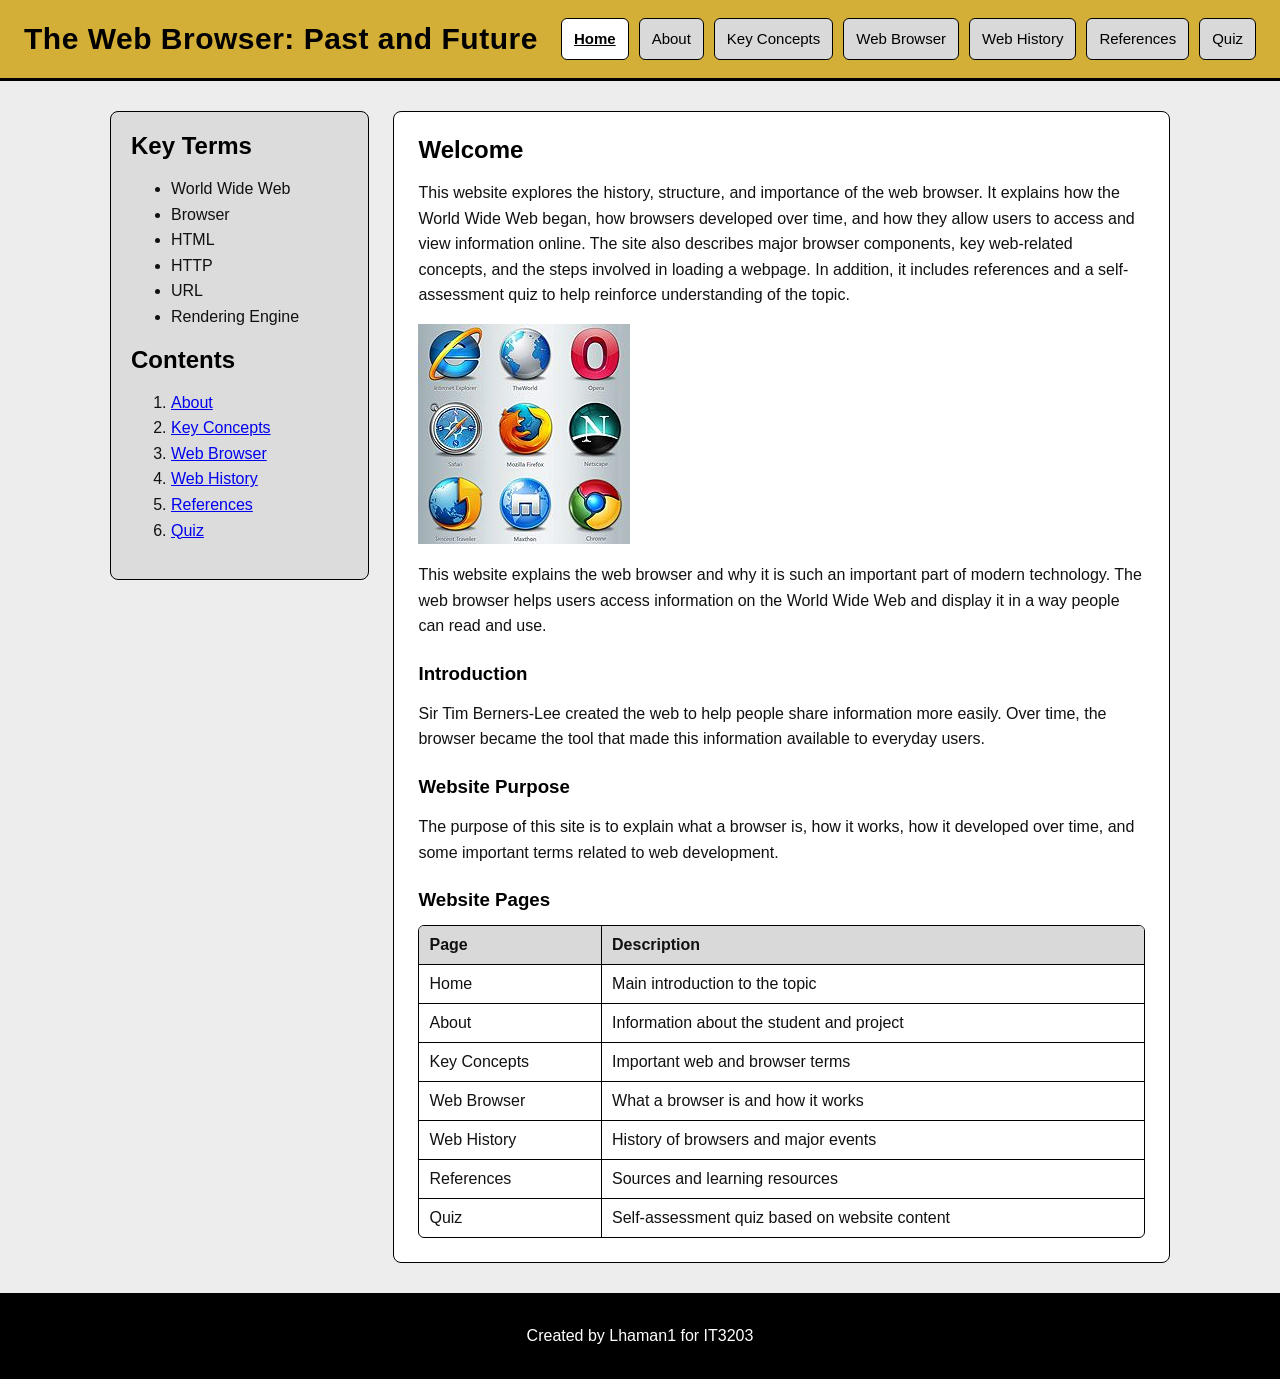
<file: index.html>
<!DOCTYPE html>
<html lang="en">
<head>
  <!-- Basic page information -->
  <meta charset="UTF-8">
  <meta name="viewport" content="width=device-width, initial-scale=1.0">
  <title>Home</title>

  <!-- Link to the external CSS file -->
  <link rel="stylesheet" href="style.css">
</head>
<body>

  <!-- Header with website title and navigation menu -->
  <header id="main-header">
    <div class="header-container">
      <h1 class="site-title">The Web Browser: Past and Future</h1>

      <!-- Main menu shown on every page -->
      <nav>
        <ul>
          <li><a href="index.html" class="active">Home</a></li>
          <li><a href="about.html">About</a></li>
          <li><a href="key_concepts.html">Key Concepts</a></li>
          <li><a href="web_browser.html">Web Browser</a></li>
          <li><a href="web_history.html">Web History</a></li>
          <li><a href="references.html">References</a></li>
          <li><a href="quiz.html">Quiz</a></li>
        </ul>
      </nav>
    </div>
  </header>

  <!-- Main page layout -->
  <div class="container">
    <!-- Sidebar section -->
    <div class="sidebar">
      <h2>Key Terms</h2>
      <ul>
        <li>World Wide Web</li>
        <li>Browser</li>
        <li>HTML</li>
        <li>HTTP</li>
        <li>URL</li>
        <li>Rendering Engine</li>
      </ul>

      <h2>Contents</h2>
      <ol>
        <li><a href="about.html">About</a></li>
        <li><a href="key_concepts.html">Key Concepts</a></li>
        <li><a href="web_browser.html">Web Browser</a></li>
        <li><a href="web_history.html">Web History</a></li>
        <li><a href="references.html">References</a></li>
        <li><a href="quiz.html">Quiz</a></li>
      </ol>
    </div>

    <!-- Main content section -->
    <div class="content">
      <h2>Welcome</h2>

      <p>
  This website explores the history, structure, and importance of the web browser. It explains how the World Wide Web began, how browsers developed over time, and how they allow users to access and view information online. The site also describes major browser components, key web-related concepts, and the steps involved in loading a webpage. In addition, it includes references and a self-assessment quiz to help reinforce understanding of the topic.
</p>

      <!-- Image moved near the top of the page -->
      <img src="images/browserlogos.png" alt="World Wide Web image">

      <p>
        This website explains the web browser and why it is such an important part of modern technology.
        The web browser helps users access information on the World Wide Web and display it in a way people can read and use.
      </p>

      <h3>Introduction</h3>
      <p>
        Sir Tim Berners-Lee created the web to help people share information more easily.
        Over time, the browser became the tool that made this information available to everyday users.
      </p>

      <h3>Website Purpose</h3>
      <p>
        The purpose of this site is to explain what a browser is, how it works, how it developed over time,
        and some important terms related to web development.
      </p>

      <!-- Table used to organize page information -->
      <h3>Website Pages</h3>

      <div class="table-wrapper">
      <table>
        <tr>
          <th>Page</th>
          <th>Description</th>
        </tr>
        <tr>
          <td>Home</td>
          <td>Main introduction to the topic</td>
        </tr>
        <tr>
          <td>About</td>
          <td>Information about the student and project</td>
        </tr>
        <tr>
          <td>Key Concepts</td>
          <td>Important web and browser terms</td>
        </tr>
        <tr>
          <td>Web Browser</td>
          <td>What a browser is and how it works</td>
        </tr>
        <tr>
          <td>Web History</td>
          <td>History of browsers and major events</td>
        </tr>
        <tr>
          <td>References</td>
          <td>Sources and learning resources</td>
        </tr>
        <tr>
          <td>Quiz</td>
          <td>Self-assessment quiz based on website content</td>
        </tr>
       </table>
      </div>
    </div>
  </div>
  
  <!-- Footer shown on every page -->
  <footer>
    <p>Created by Lhaman1 for IT3203</p>
  </footer>

</body>
</html>
</file>
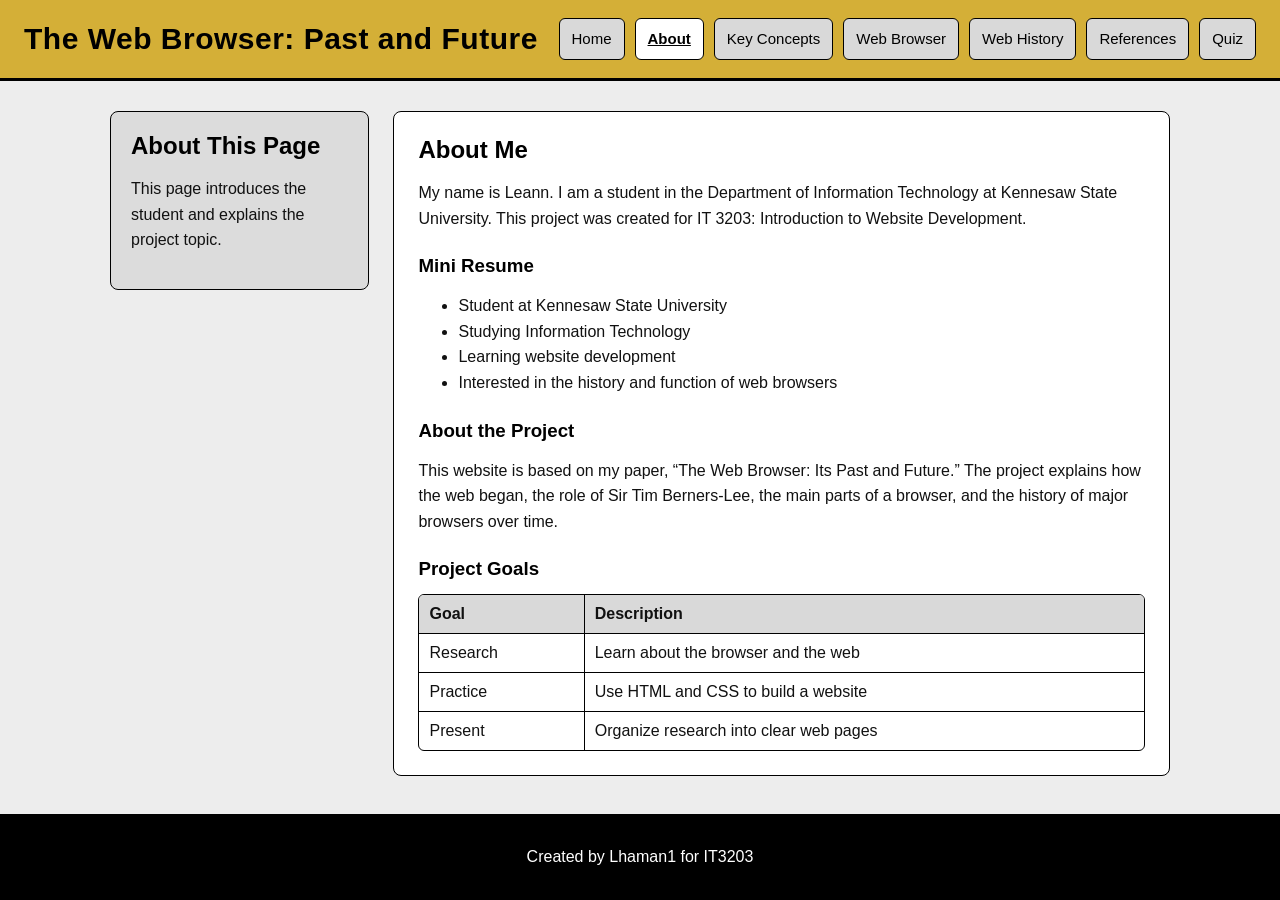
<file: about.html>
<!DOCTYPE html>
<html lang="en">
<head>
  <!-- Basic page setup -->
  <meta charset="UTF-8">
  <meta name="viewport" content="width=device-width, initial-scale=1.0">
  <title>About</title>
  <link rel="stylesheet" href="style.css">
</head>
<body>

  <!-- Top header and menu -->
  <header id="main-header">
    <div class="header-container">
      <h1 class="site-title">The Web Browser: Past and Future</h1>

      <nav>
        <ul>
          <li><a href="index.html">Home</a></li>
          <li><a href="about.html" class="active">About</a></li>
          <li><a href="key_concepts.html">Key Concepts</a></li>
          <li><a href="web_browser.html">Web Browser</a></li>
          <li><a href="web_history.html">Web History</a></li>
          <li><a href="references.html">References</a></li>
          <li><a href="quiz.html">Quiz</a></li>
        </ul>
      </nav>
    </div>
  </header>

  <!-- Page layout -->
  <div class="container">
    <div class="sidebar">
      <h2>About This Page</h2>
      <p>This page introduces the student and explains the project topic.</p>
    </div>

    <div class="content">
      <h2>About Me</h2>
      <p>
        My name is Leann. I am a student in the Department of Information Technology
        at Kennesaw State University. This project was created for IT 3203: Introduction to Website Development.
      </p>

      <!-- List used like mini resume -->
      <h3>Mini Resume</h3>
      <ul>
        <li>Student at Kennesaw State University</li>
        <li>Studying Information Technology</li>
        <li>Learning website development</li>
        <li>Interested in the history and function of web browsers</li>
      </ul>

      <h3>About the Project</h3>
      <p>
        This website is based on my paper, “The Web Browser: Its Past and Future.”
        The project explains how the web began, the role of Sir Tim Berners-Lee,
        the main parts of a browser, and the history of major browsers over time.
      </p>

      <!-- Table used to show project goals -->
      <h3>Project Goals</h3>

      <div class="table-wrapper">
        <table>
          <tr>
            <th>Goal</th>
            <th>Description</th>
          </tr>
          <tr>
            <td>Research</td>
            <td>Learn about the browser and the web</td>
          </tr>
          <tr>
            <td>Practice</td>
            <td>Use HTML and CSS to build a website</td>
          </tr>
          <tr>
            <td>Present</td>
            <td>Organize research into clear web pages</td>
          </tr>
        </table>
      </div>
    </div>
  </div>

  <!-- Footer -->
  <footer>
    <p>Created by Lhaman1 for IT3203</p>
  </footer>

</body>
</html>
</file>
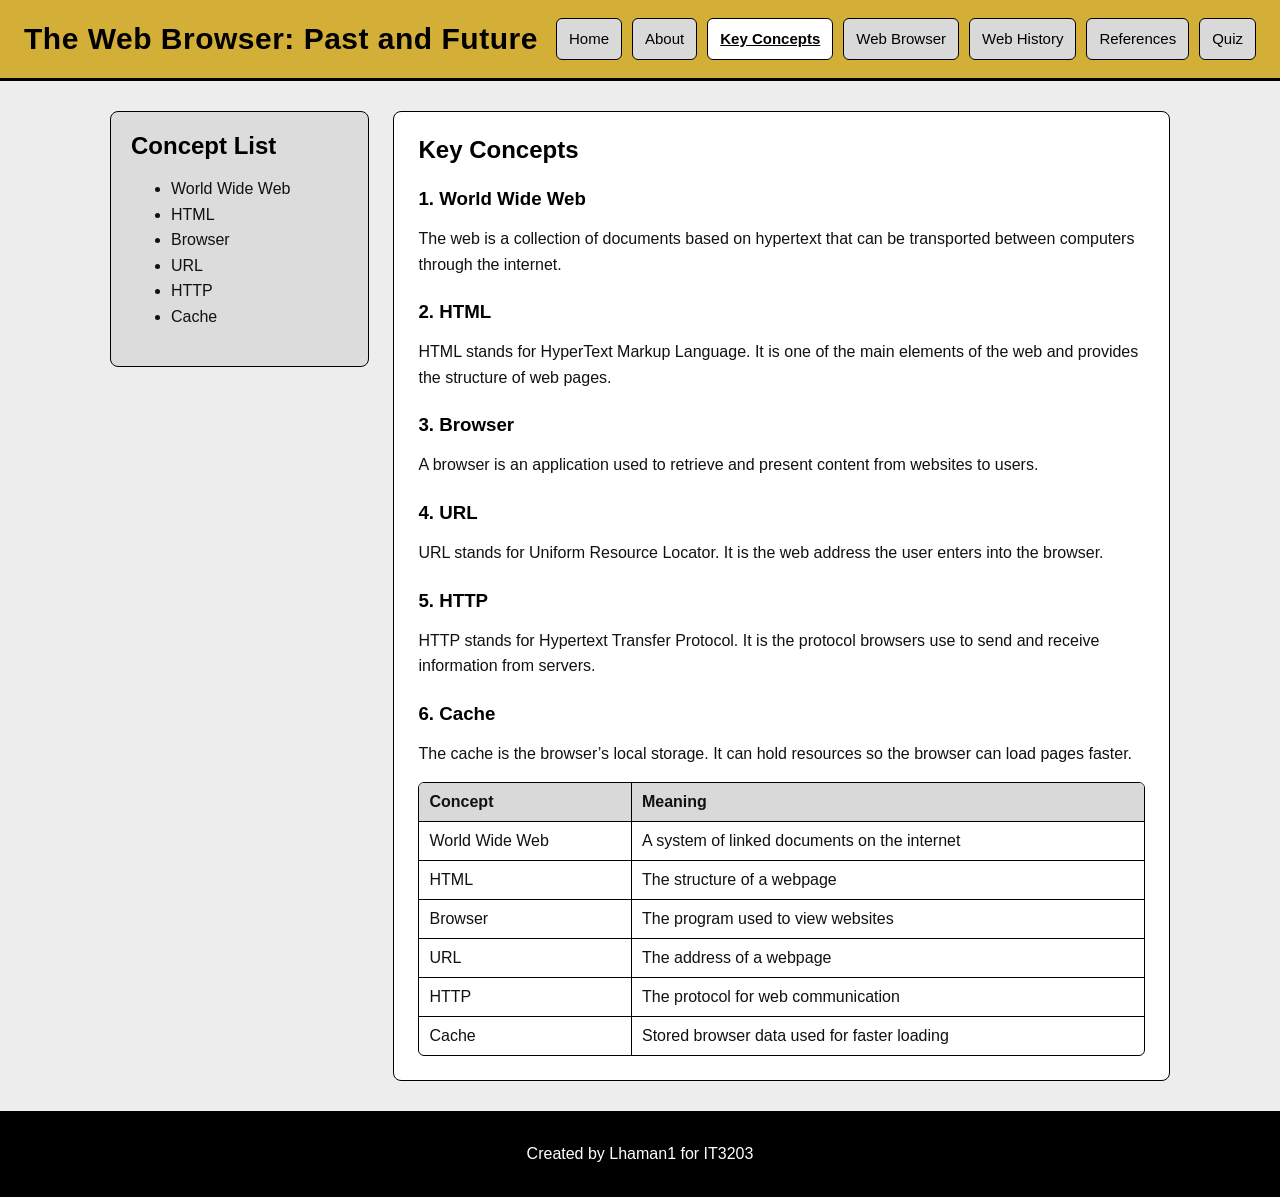
<file: key_concepts.html>
<!DOCTYPE html>
<html lang="en">
<head>
  <meta charset="UTF-8">
  <meta name="viewport" content="width=device-width, initial-scale=1.0">
  <title>Key Concepts</title>
  <link rel="stylesheet" href="style.css">
</head>
<body>

  <!-- Shared header and menu -->
  <header id="main-header">
    <div class="header-container">
      <h1 class="site-title">The Web Browser: Past and Future</h1>

      <nav>
        <ul>
          <li><a href="index.html">Home</a></li>
          <li><a href="about.html">About</a></li>
          <li><a href="key_concepts.html" class="active">Key Concepts</a></li>
          <li><a href="web_browser.html">Web Browser</a></li>
          <li><a href="web_history.html">Web History</a></li>
          <li><a href="references.html">References</a></li>
          <li><a href="quiz.html">Quiz</a></li>
        </ul>
      </nav>
    </div>
  </header>

  <div class="container">
    <div class="sidebar">
      <h2>Concept List</h2>
      <ul>
        <li>World Wide Web</li>
        <li>HTML</li>
        <li>Browser</li>
        <li>URL</li>
        <li>HTTP</li>
        <li>Cache</li>
      </ul>
    </div>

    <div class="content">
      <h2>Key Concepts</h2>

      <!-- Each heading explains important term -->
      <h3>1. World Wide Web</h3>
      <p>
        The web is a collection of documents based on hypertext that can be transported between computers through the internet.
      </p>

      <h3>2. HTML</h3>
      <p>
        HTML stands for HyperText Markup Language. It is one of the main elements of the web and provides the structure of web pages.
      </p>

      <h3>3. Browser</h3>
      <p>
        A browser is an application used to retrieve and present content from websites to users.
      </p>

      <h3>4. URL</h3>
      <p>
        URL stands for Uniform Resource Locator. It is the web address the user enters into the browser.
      </p>

      <h3>5. HTTP</h3>
      <p>
        HTTP stands for Hypertext Transfer Protocol. It is the protocol browsers use to send and receive information from servers.
      </p>

      <h3>6. Cache</h3>
      <p>
        The cache is the browser’s local storage. It can hold resources so the browser can load pages faster.
      </p>

      <div class="table-wrapper">
        <table>
          <tr>
            <th>Concept</th>
            <th>Meaning</th>
          </tr>
          <tr>
            <td>World Wide Web</td>
            <td>A system of linked documents on the internet</td>
          </tr>
          <tr>
            <td>HTML</td>
            <td>The structure of a webpage</td>
          </tr>
          <tr>
            <td>Browser</td>
            <td>The program used to view websites</td>
          </tr>
          <tr>
            <td>URL</td>
            <td>The address of a webpage</td>
          </tr>
          <tr>
            <td>HTTP</td>
            <td>The protocol for web communication</td>
          </tr>
          <tr>
            <td>Cache</td>
            <td>Stored browser data used for faster loading</td>
          </tr>
        </table>
      </div>
    </div>
  </div>

  <!-- Footer -->
  <footer>
    <p>Created by Lhaman1 for IT3203</p>
  </footer>

</body>
</html>
</file>
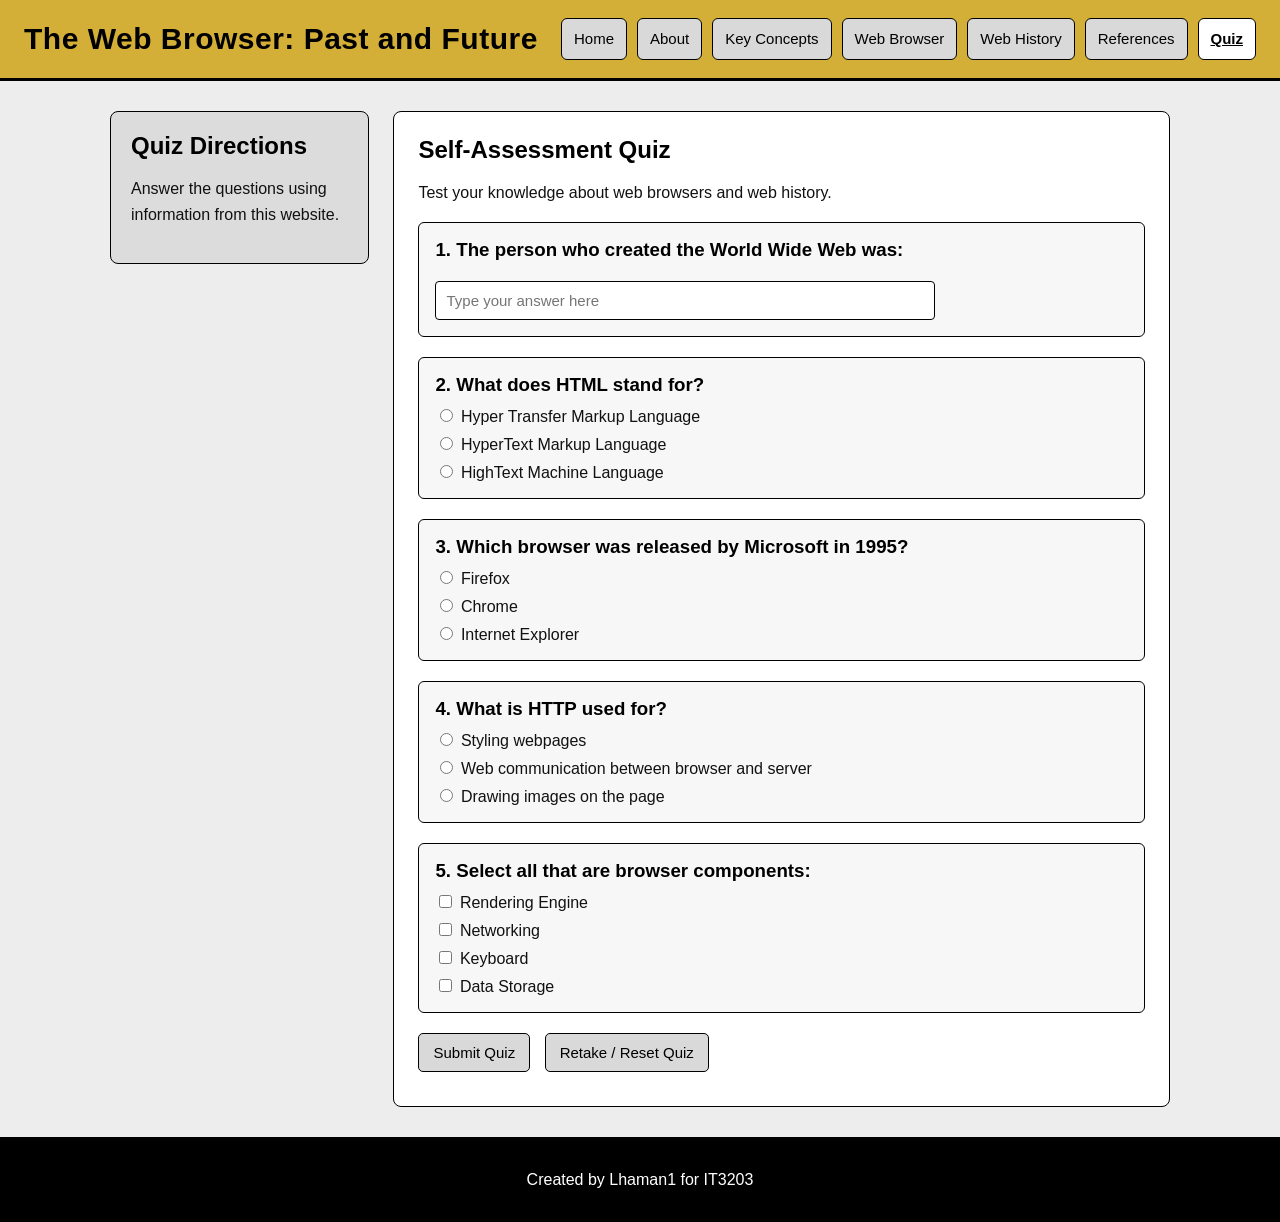
<file: quiz.html>
<!DOCTYPE html>
<html lang="en">
<head>
  <!-- Basic page setup -->
  <meta charset="UTF-8">
  <meta name="viewport" content="width=device-width, initial-scale=1.0">
  <title>Quiz</title>

  <!-- Connects this page to the shared CSS file -->
  <link rel="stylesheet" href="style.css">
</head>
<body>

  <!-- Header and navigation used on every page -->
  <header id="main-header">
    <div class="header-container">
      <h1 class="site-title">The Web Browser: Past and Future</h1>

      <!-- Main menu -->
      <nav>
        <ul>
          <li><a href="index.html">Home</a></li>
          <li><a href="about.html">About</a></li>
          <li><a href="key_concepts.html">Key Concepts</a></li>
          <li><a href="web_browser.html">Web Browser</a></li>
          <li><a href="web_history.html">Web History</a></li>
          <li><a href="references.html">References</a></li>
          <li><a href="quiz.html" class="active">Quiz</a></li>
        </ul>
      </nav>
    </div>
  </header>

  <!-- Main page layout -->
  <div class="container">
    <div class="sidebar">
      <h2>Quiz Directions</h2>
      <p>Answer the questions using information from this website.</p>
    </div>

    <div class="content">
      <h2>Self-Assessment Quiz</h2>
      <p>Test your knowledge about web browsers and web history.</p>

      <!-- Quiz form starts here -->
      <form id="quizForm">

        <!-- Question 1: fill in the blank -->
        <div class="quiz-box">
          <h3>1. The person who created the World Wide Web was:</h3>
          <input type="text" id="q1" name="q1" placeholder="Type your answer here">
        </div>

        <!-- Question 2: multiple choice -->
        <div class="quiz-box">
          <h3>2. What does HTML stand for?</h3>
          <label><input type="radio" name="q2" value="a"> Hyper Transfer Markup Language</label>
          <label><input type="radio" name="q2" value="b"> HyperText Markup Language</label>
          <label><input type="radio" name="q2" value="c"> HighText Machine Language</label>
        </div>

        <!-- Question 3: multiple choice -->
        <div class="quiz-box">
          <h3>3. Which browser was released by Microsoft in 1995?</h3>
          <label><input type="radio" name="q3" value="a"> Firefox</label>
          <label><input type="radio" name="q3" value="b"> Chrome</label>
          <label><input type="radio" name="q3" value="c"> Internet Explorer</label>
        </div>

        <!-- Question 4: multiple choice -->
        <div class="quiz-box">
          <h3>4. What is HTTP used for?</h3>
          <label><input type="radio" name="q4" value="a"> Styling webpages</label>
          <label><input type="radio" name="q4" value="b"> Web communication between browser and server</label>
          <label><input type="radio" name="q4" value="c"> Drawing images on the page</label>
        </div>

        <!-- Question 5: multi-selection -->
        <div class="quiz-box">
          <h3>5. Select all that are browser components:</h3>
          <label><input type="checkbox" name="q5" value="rendering"> Rendering Engine</label>
          <label><input type="checkbox" name="q5" value="networking"> Networking</label>
          <label><input type="checkbox" name="q5" value="keyboard"> Keyboard</label>
          <label><input type="checkbox" name="q5" value="storage"> Data Storage</label>
        </div>

        <!-- Buttons for submitting and resetting -->
        <div class="quiz-buttons">
          <button type="button" onclick="gradeQuiz()">Submit Quiz</button>
          <button type="button" onclick="resetQuiz()">Retake / Reset Quiz</button>
        </div>
      </form>

      <!-- Quiz results will appear here -->
      <div id="results"></div>
    </div>
  </div>

  <!-- Footer -->
  <footer>
    <p>Created by Lhaman1 for IT3203</p>
  </footer>

  <!-- Connects the JavaScript file -->
  <script src="quiz.js"></script>
</body>
</html>
</file>
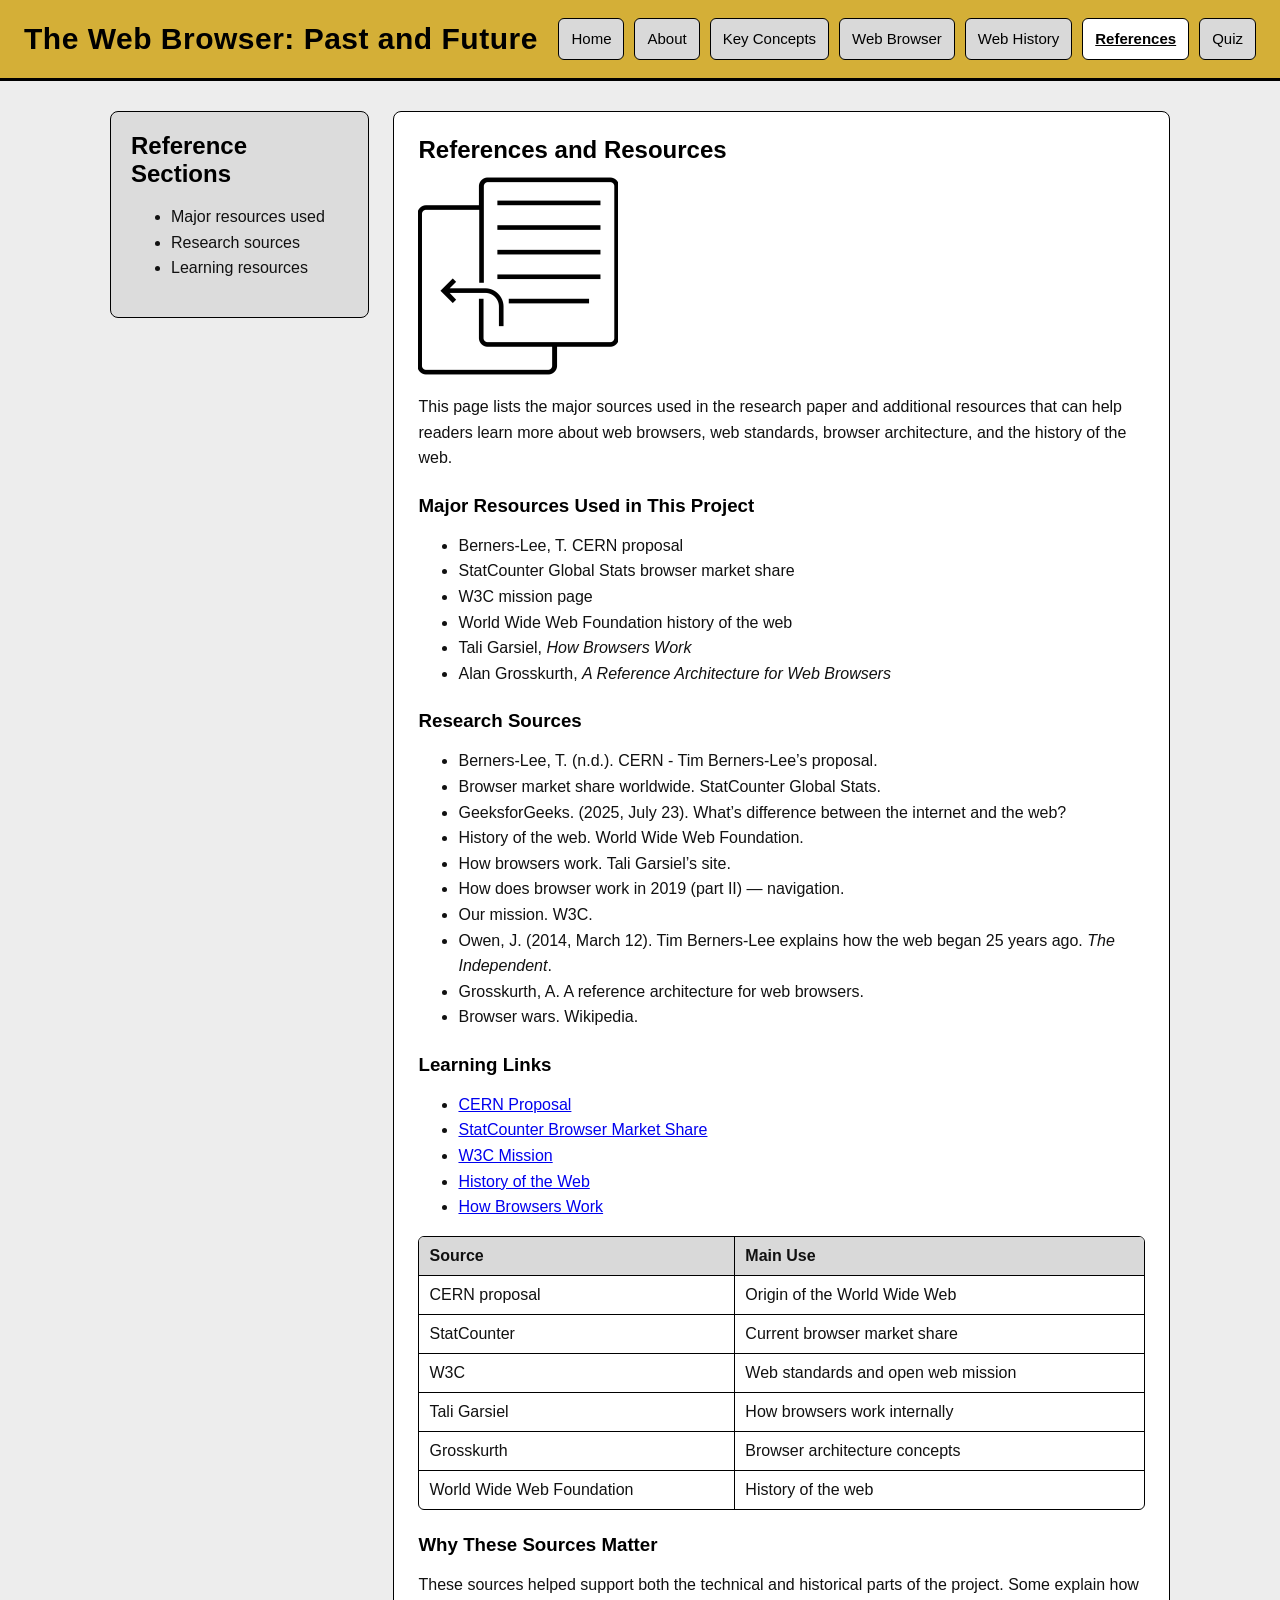
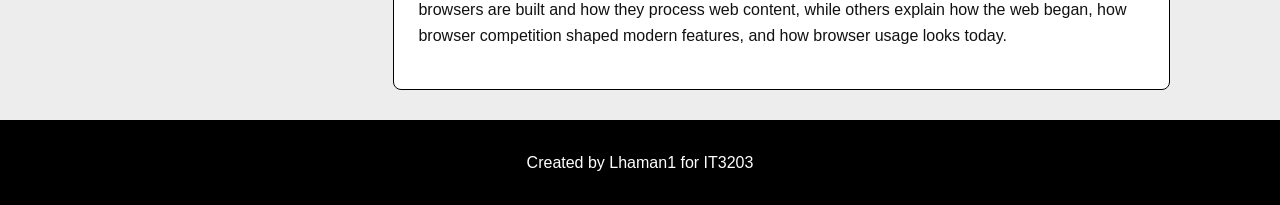
<file: references.html>
<!DOCTYPE html>
<html lang="en">
<head>
  <!-- Basic setup for the page -->
  <meta charset="UTF-8">
  <meta name="viewport" content="width=device-width, initial-scale=1.0">
  <title>References</title>
  <link rel="stylesheet" href="style.css">
</head>
<body>

  <!-- Header and navigation -->
  <header id="main-header">
    <div class="header-container">
      <h1 class="site-title">The Web Browser: Past and Future</h1>

      <nav>
        <ul>
          <li><a href="index.html">Home</a></li>
          <li><a href="about.html">About</a></li>
          <li><a href="key_concepts.html">Key Concepts</a></li>
          <li><a href="web_browser.html">Web Browser</a></li>
          <li><a href="web_history.html">Web History</a></li>
          <li><a href="references.html" class="active">References</a></li>
          <li><a href="quiz.html">Quiz</a></li>
        </ul>
      </nav>
    </div>
  </header>

  <!-- Main content layout -->
  <div class="container">
    <div class="sidebar">
      <h2>Reference Sections</h2>
      <ul>
        <li>Major resources used</li>
        <li>Research sources</li>
        <li>Learning resources</li>
      </ul>
    </div>

    <div class="content">
      <h2>References and Resources</h2>

      <img src="images/references.png" alt="Research and reference materials">

      <p>
        This page lists the major sources used in the research paper and additional resources that can help readers learn more about web browsers, web standards, browser architecture, and the history of the web.
      </p>

      <h3>Major Resources Used in This Project</h3>
      <ul>
        <li>Berners-Lee, T. CERN proposal</li>
        <li>StatCounter Global Stats browser market share</li>
        <li>W3C mission page</li>
        <li>World Wide Web Foundation history of the web</li>
        <li>Tali Garsiel, <em>How Browsers Work</em></li>
        <li>Alan Grosskurth, <em>A Reference Architecture for Web Browsers</em></li>
      </ul>

      <h3>Research Sources</h3>
      <ul>
        <li>Berners-Lee, T. (n.d.). CERN - Tim Berners-Lee’s proposal.</li>
        <li>Browser market share worldwide. StatCounter Global Stats.</li>
        <li>GeeksforGeeks. (2025, July 23). What’s difference between the internet and the web?</li>
        <li>History of the web. World Wide Web Foundation.</li>
        <li>How browsers work. Tali Garsiel’s site.</li>
        <li>How does browser work in 2019 (part II) — navigation.</li>
        <li>Our mission. W3C.</li>
        <li>Owen, J. (2014, March 12). Tim Berners-Lee explains how the web began 25 years ago. <em>The Independent</em>.</li>
        <li>Grosskurth, A. A reference architecture for web browsers.</li>
        <li>Browser wars. Wikipedia.</li>
      </ul>

      <h3>Learning Links</h3>
      <ul>
        <li><a href="https://info.cern.ch/Proposal.html" target="_blank">CERN Proposal</a></li>
        <li><a href="https://gs.statcounter.com/browser-market-share" target="_blank">StatCounter Browser Market Share</a></li>
        <li><a href="https://www.w3.org/mission/" target="_blank">W3C Mission</a></li>
        <li><a href="https://webfoundation.org/about/vision/history-of-the-web/" target="_blank">History of the Web</a></li>
        <li><a href="https://taligarsiel.com/projects/howbrowserswork1.html" target="_blank">How Browsers Work</a></li>
      </ul>

      <div class="table-wrapper">
        <table>
          <tr>
            <th>Source</th>
            <th>Main Use</th>
          </tr>
          <tr>
            <td>CERN proposal</td>
            <td>Origin of the World Wide Web</td>
          </tr>
          <tr>
            <td>StatCounter</td>
            <td>Current browser market share</td>
          </tr>
          <tr>
            <td>W3C</td>
            <td>Web standards and open web mission</td>
          </tr>
          <tr>
            <td>Tali Garsiel</td>
            <td>How browsers work internally</td>
          </tr>
          <tr>
            <td>Grosskurth</td>
            <td>Browser architecture concepts</td>
          </tr>
          <tr>
            <td>World Wide Web Foundation</td>
            <td>History of the web</td>
          </tr>
        </table>
      </div>

      <h3>Why These Sources Matter</h3>
      <p>
        These sources helped support both the technical and historical parts of the project.
        Some explain how browsers are built and how they process web content, while others explain how the web began, how browser competition shaped modern features, and how browser usage looks today.
      </p>
    </div>
  </div>

  <footer>
    <p>Created by Lhaman1 for IT3203</p>
  </footer>

</body>
</html>
</file>
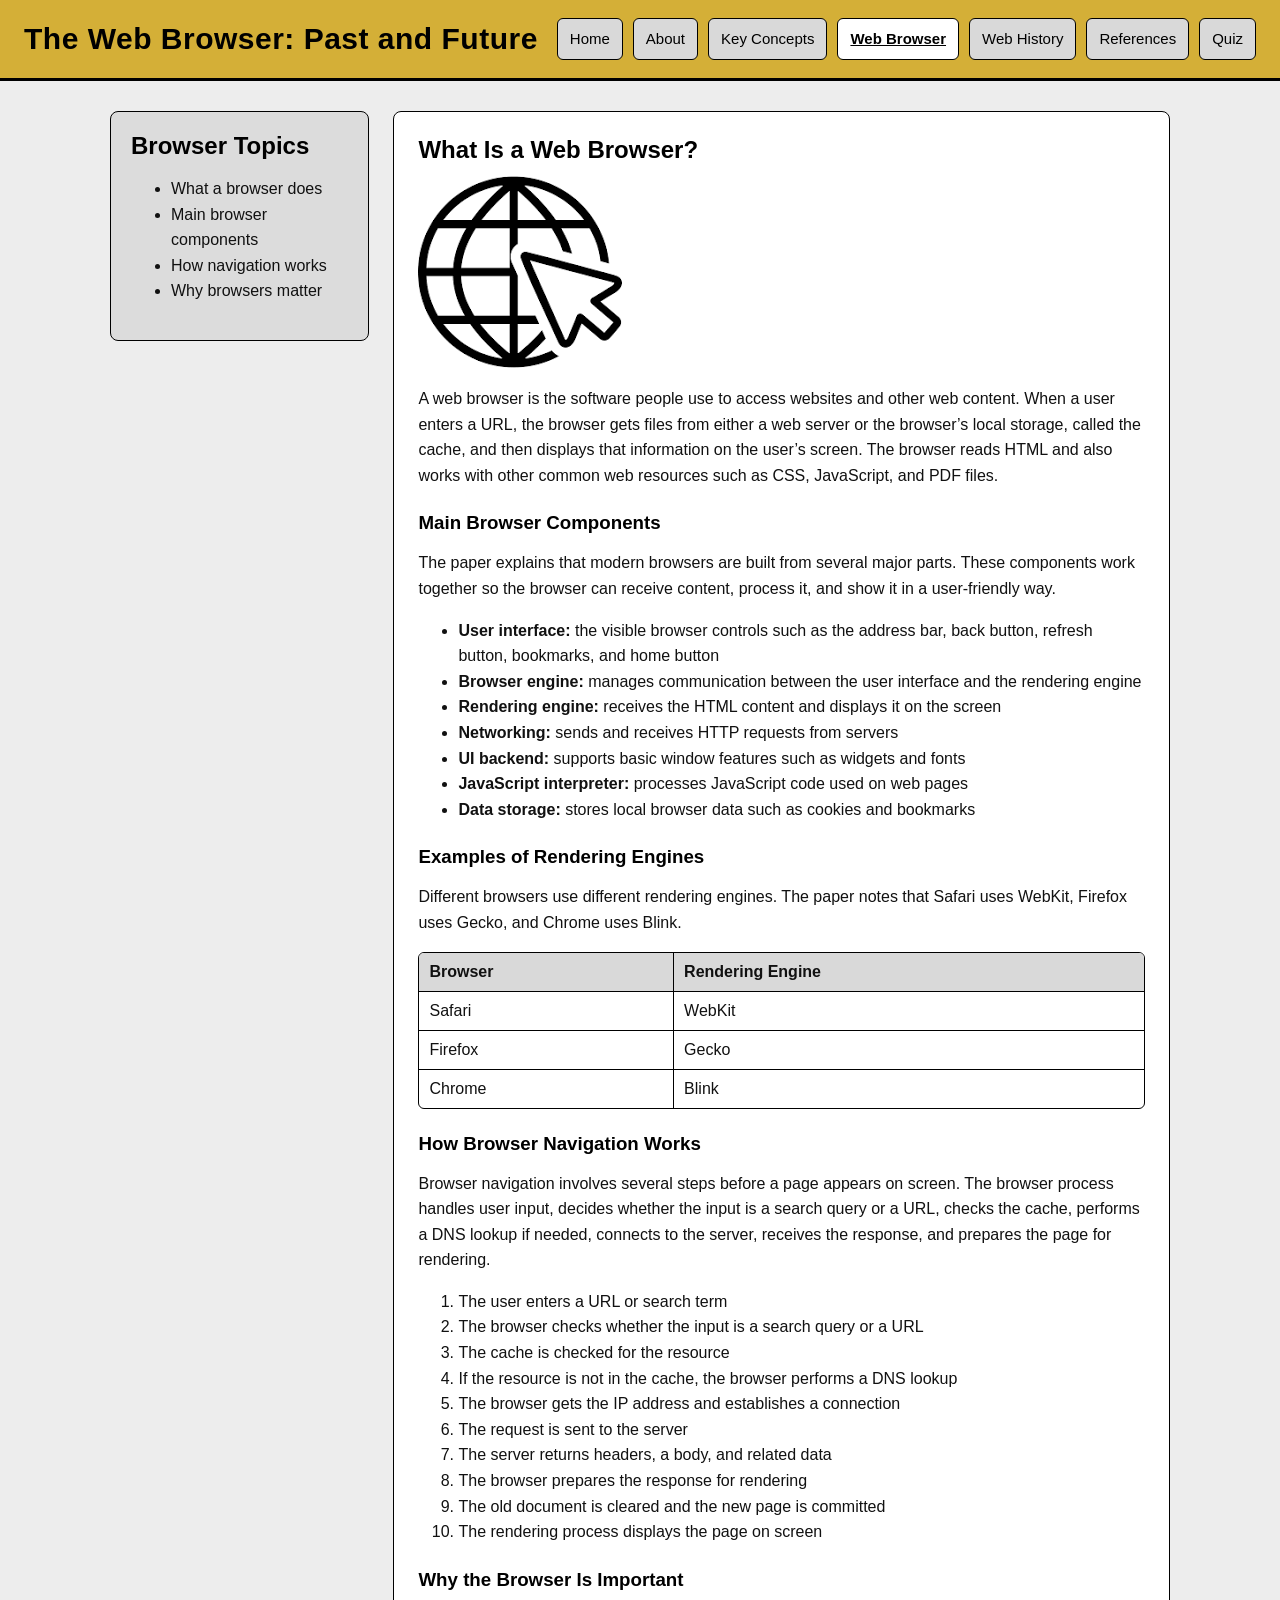
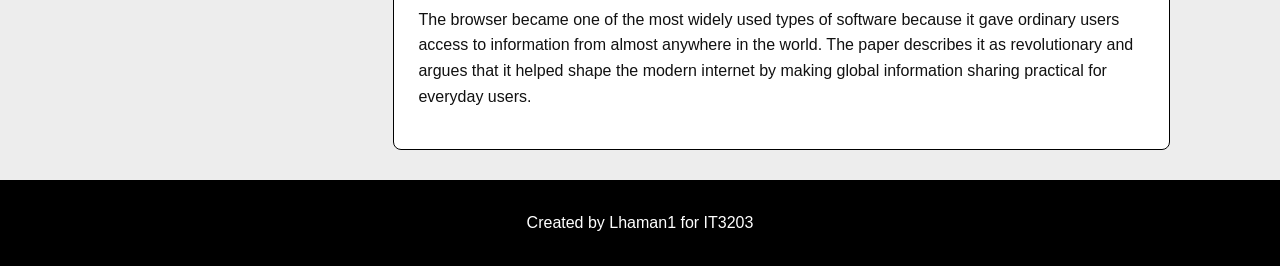
<file: web_browser.html>
<!DOCTYPE html>
<html lang="en">
<head>
  <!-- Basic setup for the page -->
  <meta charset="UTF-8">
  <meta name="viewport" content="width=device-width, initial-scale=1.0">
  <title>Web Browser</title>
  <link rel="stylesheet" href="style.css">
</head>
<body>

  <!-- Header and navigation -->
  <header id="main-header">
    <div class="header-container">
      <h1 class="site-title">The Web Browser: Past and Future</h1>

      <nav>
        <ul>
          <li><a href="index.html">Home</a></li>
          <li><a href="about.html">About</a></li>
          <li><a href="key_concepts.html">Key Concepts</a></li>
          <li><a href="web_browser.html" class="active">Web Browser</a></li>
          <li><a href="web_history.html">Web History</a></li>
          <li><a href="references.html">References</a></li>
          <li><a href="quiz.html">Quiz</a></li>
        </ul>
      </nav>
    </div>
  </header>

  <!-- Main content layout -->
  <div class="container">
    <div class="sidebar">
      <h2>Browser Topics</h2>
      <ul>
        <li>What a browser does</li>
        <li>Main browser components</li>
        <li>How navigation works</li>
        <li>Why browsers matter</li>
      </ul>
    </div>

    <div class="content">
      <h2>What Is a Web Browser?</h2>

      <img src="images/browser-icon.png" alt="Web browser icon">

      <p>
        A web browser is the software people use to access websites and other web content.
        When a user enters a URL, the browser gets files from either a web server or the browser’s local storage, called the cache, and then displays that information on the user’s screen.
        The browser reads HTML and also works with other common web resources such as CSS, JavaScript, and PDF files.
      </p>

      <h3>Main Browser Components</h3>
      <p>
        The paper explains that modern browsers are built from several major parts.
        These components work together so the browser can receive content, process it, and show it in a user-friendly way.
      </p>

      <ul>
        <li><strong>User interface:</strong> the visible browser controls such as the address bar, back button, refresh button, bookmarks, and home button</li>
        <li><strong>Browser engine:</strong> manages communication between the user interface and the rendering engine</li>
        <li><strong>Rendering engine:</strong> receives the HTML content and displays it on the screen</li>
        <li><strong>Networking:</strong> sends and receives HTTP requests from servers</li>
        <li><strong>UI backend:</strong> supports basic window features such as widgets and fonts</li>
        <li><strong>JavaScript interpreter:</strong> processes JavaScript code used on web pages</li>
        <li><strong>Data storage:</strong> stores local browser data such as cookies and bookmarks</li>
      </ul>

      <h3>Examples of Rendering Engines</h3>
      <p>
        Different browsers use different rendering engines.
        The paper notes that Safari uses WebKit, Firefox uses Gecko, and Chrome uses Blink.
      </p>

      <div class="table-wrapper">
        <table>
          <tr>
            <th>Browser</th>
            <th>Rendering Engine</th>
          </tr>
          <tr>
            <td>Safari</td>
            <td>WebKit</td>
          </tr>
          <tr>
            <td>Firefox</td>
            <td>Gecko</td>
          </tr>
          <tr>
            <td>Chrome</td>
            <td>Blink</td>
          </tr>
        </table>
      </div>

      <h3>How Browser Navigation Works</h3>
      <p>
        Browser navigation involves several steps before a page appears on screen.
        The browser process handles user input, decides whether the input is a search query or a URL, checks the cache, performs a DNS lookup if needed, connects to the server, receives the response, and prepares the page for rendering.
      </p>

      <ol>
        <li>The user enters a URL or search term</li>
        <li>The browser checks whether the input is a search query or a URL</li>
        <li>The cache is checked for the resource</li>
        <li>If the resource is not in the cache, the browser performs a DNS lookup</li>
        <li>The browser gets the IP address and establishes a connection</li>
        <li>The request is sent to the server</li>
        <li>The server returns headers, a body, and related data</li>
        <li>The browser prepares the response for rendering</li>
        <li>The old document is cleared and the new page is committed</li>
        <li>The rendering process displays the page on screen</li>
      </ol>

      <h3>Why the Browser Is Important</h3>
      <p>
        The browser became one of the most widely used types of software because it gave ordinary users access to information from almost anywhere in the world.
        The paper describes it as revolutionary and argues that it helped shape the modern internet by making global information sharing practical for everyday users.
      </p>
    </div>
  </div>

  <footer>
    <p>Created by Lhaman1 for IT3203</p>
  </footer>

</body>
</html>
</file>
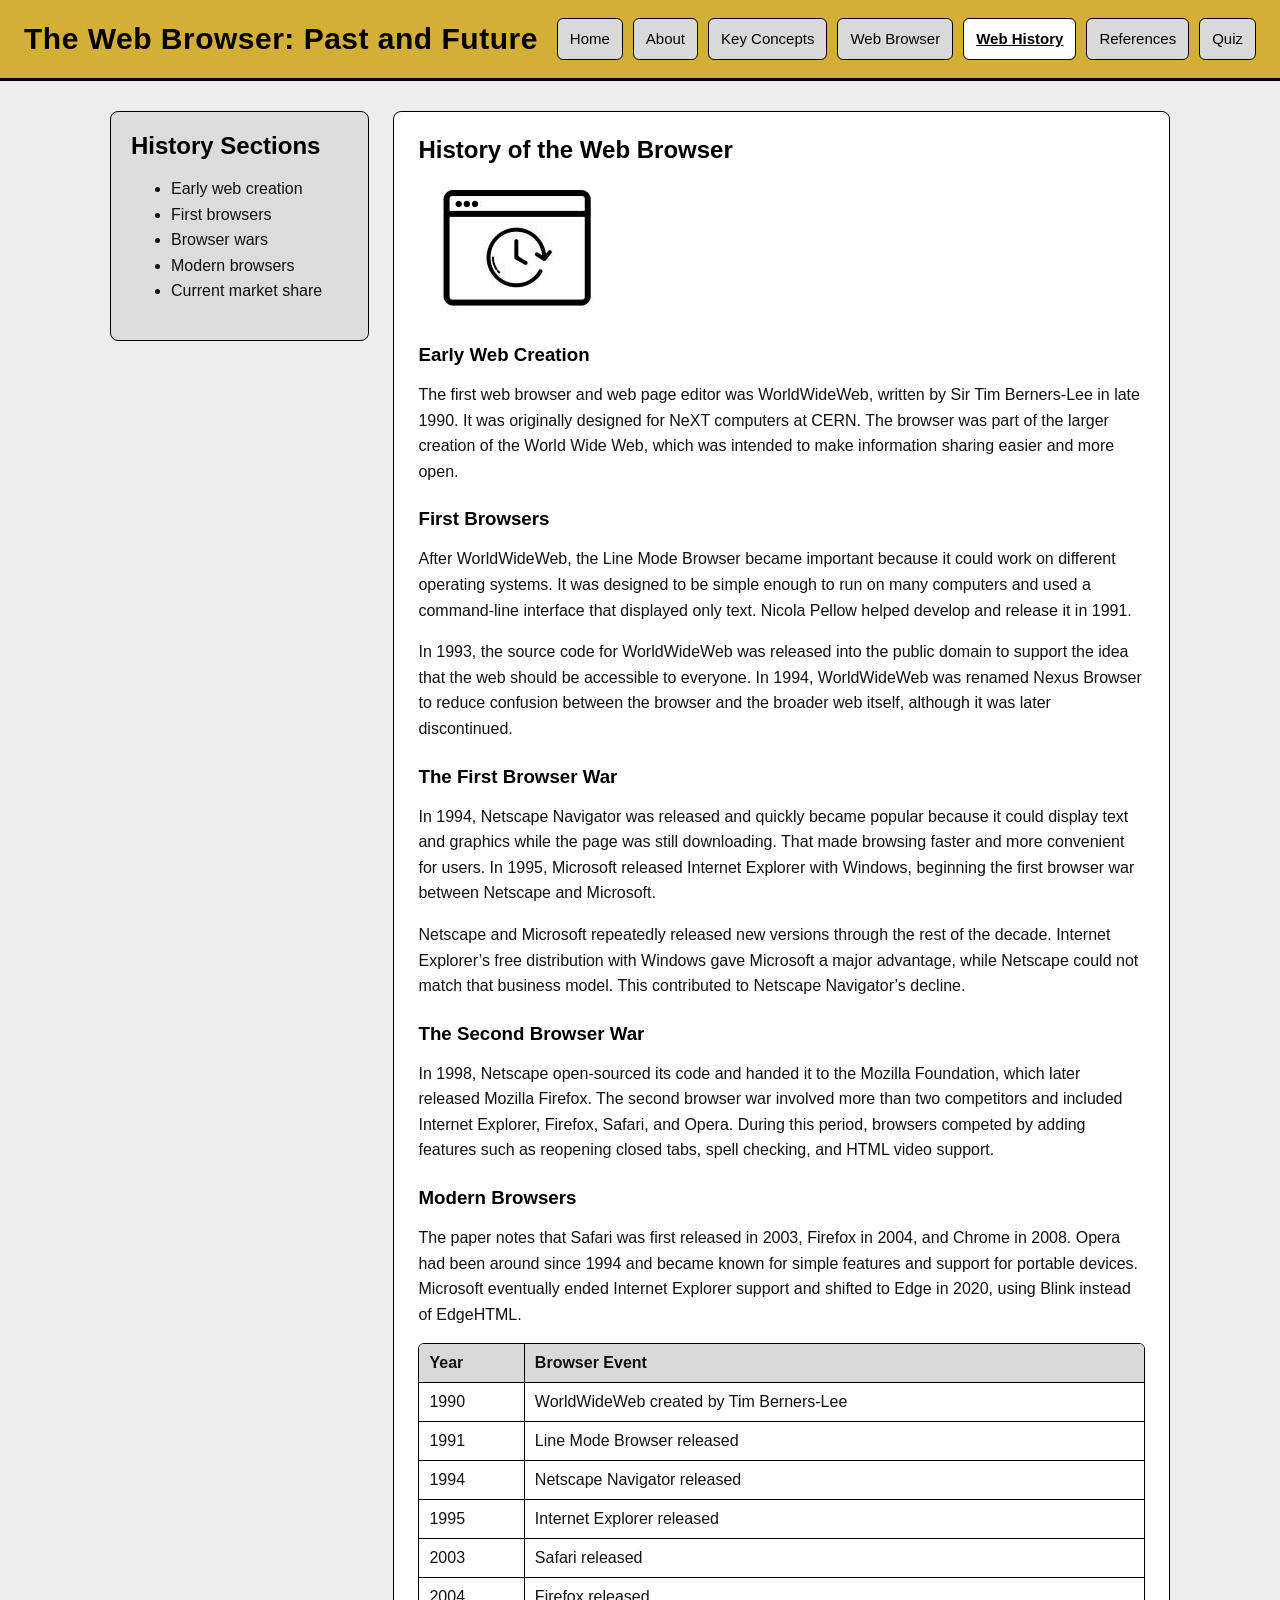
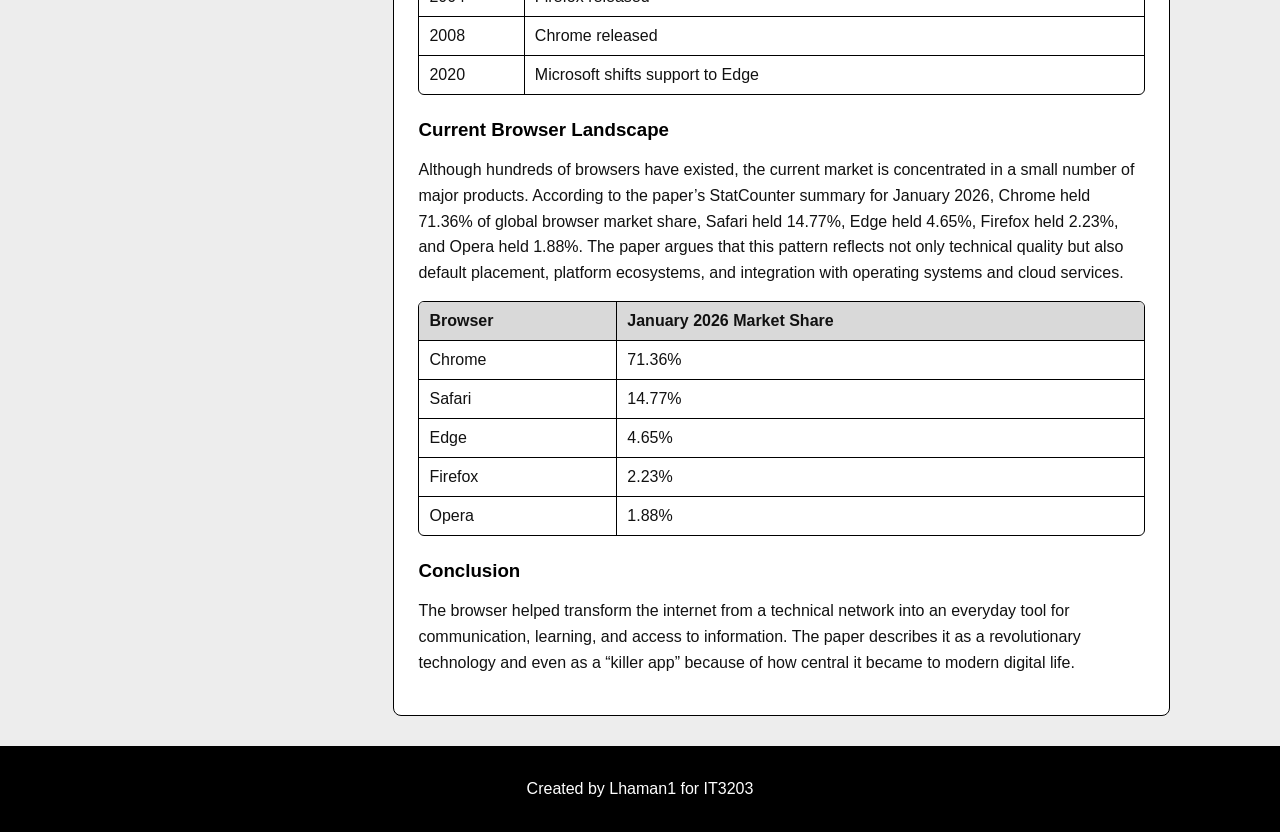
<file: web_history.html>
<!DOCTYPE html>
<html lang="en">
<head>
  <!-- Basic setup for the page -->
  <meta charset="UTF-8">
  <meta name="viewport" content="width=device-width, initial-scale=1.0">
  <title>Web History</title>
  <link rel="stylesheet" href="style.css">
</head>
<body>

  <!-- Header and navigation -->
  <header id="main-header">
    <div class="header-container">
      <h1 class="site-title">The Web Browser: Past and Future</h1>

      <nav>
        <ul>
          <li><a href="index.html">Home</a></li>
          <li><a href="about.html">About</a></li>
          <li><a href="key_concepts.html">Key Concepts</a></li>
          <li><a href="web_browser.html">Web Browser</a></li>
          <li><a href="web_history.html" class="active">Web History</a></li>
          <li><a href="references.html">References</a></li>
          <li><a href="quiz.html">Quiz</a></li>
        </ul>
      </nav>
    </div>
  </header>

  <!-- Main content layout -->
  <div class="container">
    <div class="sidebar">
      <h2>History Sections</h2>
      <ul>
        <li>Early web creation</li>
        <li>First browsers</li>
        <li>Browser wars</li>
        <li>Modern browsers</li>
        <li>Current market share</li>
      </ul>
    </div>

    <div class="content">
      <h2>History of the Web Browser</h2>

      <img src="images/web-history.png" alt="History of the web illustration">

      <h3>Early Web Creation</h3>
      <p>
        The first web browser and web page editor was WorldWideWeb, written by Sir Tim Berners-Lee in late 1990.
        It was originally designed for NeXT computers at CERN.
        The browser was part of the larger creation of the World Wide Web, which was intended to make information sharing easier and more open.
      </p>

      <h3>First Browsers</h3>
      <p>
        After WorldWideWeb, the Line Mode Browser became important because it could work on different operating systems.
        It was designed to be simple enough to run on many computers and used a command-line interface that displayed only text.
        Nicola Pellow helped develop and release it in 1991.
      </p>

      <p>
        In 1993, the source code for WorldWideWeb was released into the public domain to support the idea that the web should be accessible to everyone.
        In 1994, WorldWideWeb was renamed Nexus Browser to reduce confusion between the browser and the broader web itself, although it was later discontinued.
      </p>

      <h3>The First Browser War</h3>
      <p>
        In 1994, Netscape Navigator was released and quickly became popular because it could display text and graphics while the page was still downloading.
        That made browsing faster and more convenient for users.
        In 1995, Microsoft released Internet Explorer with Windows, beginning the first browser war between Netscape and Microsoft.
      </p>

      <p>
        Netscape and Microsoft repeatedly released new versions through the rest of the decade.
        Internet Explorer’s free distribution with Windows gave Microsoft a major advantage, while Netscape could not match that business model.
        This contributed to Netscape Navigator’s decline.
      </p>

      <h3>The Second Browser War</h3>
      <p>
        In 1998, Netscape open-sourced its code and handed it to the Mozilla Foundation, which later released Mozilla Firefox.
        The second browser war involved more than two competitors and included Internet Explorer, Firefox, Safari, and Opera.
        During this period, browsers competed by adding features such as reopening closed tabs, spell checking, and HTML video support.
      </p>

      <h3>Modern Browsers</h3>
      <p>
        The paper notes that Safari was first released in 2003, Firefox in 2004, and Chrome in 2008.
        Opera had been around since 1994 and became known for simple features and support for portable devices.
        Microsoft eventually ended Internet Explorer support and shifted to Edge in 2020, using Blink instead of EdgeHTML.
      </p>

      <div class="table-wrapper">
        <table>
          <tr>
            <th>Year</th>
            <th>Browser Event</th>
          </tr>
          <tr>
            <td>1990</td>
            <td>WorldWideWeb created by Tim Berners-Lee</td>
          </tr>
          <tr>
            <td>1991</td>
            <td>Line Mode Browser released</td>
          </tr>
          <tr>
            <td>1994</td>
            <td>Netscape Navigator released</td>
          </tr>
          <tr>
            <td>1995</td>
            <td>Internet Explorer released</td>
          </tr>
          <tr>
            <td>2003</td>
            <td>Safari released</td>
          </tr>
          <tr>
            <td>2004</td>
            <td>Firefox released</td>
          </tr>
          <tr>
            <td>2008</td>
            <td>Chrome released</td>
          </tr>
          <tr>
            <td>2020</td>
            <td>Microsoft shifts support to Edge</td>
          </tr>
        </table>
      </div>

      <h3>Current Browser Landscape</h3>
      <p>
        Although hundreds of browsers have existed, the current market is concentrated in a small number of major products.
        According to the paper’s StatCounter summary for January 2026, Chrome held 71.36% of global browser market share, Safari held 14.77%, Edge held 4.65%, Firefox held 2.23%, and Opera held 1.88%.
        The paper argues that this pattern reflects not only technical quality but also default placement, platform ecosystems, and integration with operating systems and cloud services.
      </p>

      <div class="table-wrapper">
        <table>
          <tr>
            <th>Browser</th>
            <th>January 2026 Market Share</th>
          </tr>
          <tr>
            <td>Chrome</td>
            <td>71.36%</td>
          </tr>
          <tr>
            <td>Safari</td>
            <td>14.77%</td>
          </tr>
          <tr>
            <td>Edge</td>
            <td>4.65%</td>
          </tr>
          <tr>
            <td>Firefox</td>
            <td>2.23%</td>
          </tr>
          <tr>
            <td>Opera</td>
            <td>1.88%</td>
          </tr>
        </table>
      </div>

      <h3>Conclusion</h3>
      <p>
        The browser helped transform the internet from a technical network into an everyday tool for communication, learning, and access to information.
        The paper describes it as a revolutionary technology and even as a “killer app” because of how central it became to modern digital life.
      </p>
    </div>
  </div>

  <footer>
    <p>Created by Lhaman1 for IT3203</p>
  </footer>

</body>
</html>
</file>
<file: style.css>
html, body {
  height: 100%;
}

/* General page styling */
body {
  margin: 0;
  font-family: Arial, sans-serif;
  background-color: #ededed;
  color: #111;
  min-height: 100vh;
  display: flex;
  flex-direction: column;
}

* {
  box-sizing: border-box;
}

/* Header styling */
#main-header {
  background-color: #d4af37;
  padding: 18px 24px;
  border-bottom: 3px solid black;
}

/* Title and navigation layout */
.header-container {
  display: flex;
  align-items: center;
  justify-content: space-between;
  gap: 12px;
  flex-wrap: wrap;
}

/* Website title */
.site-title {
  margin: 0;
  font-size: 30px;
  font-weight: bold;
  letter-spacing: 0.5px;
}

/* Navigation */
nav {
  margin-left: auto;
}

nav ul {
  list-style-type: none;
  margin: 0;
  padding: 0;
  display: flex;
  flex-wrap: wrap;
  justify-content: flex-end;
  gap: 10px;
}

nav li {
  margin: 0;
}

nav a {
  display: inline-block;
  text-decoration: none;
  color: black;
  background-color: #d9d9d9;
  border: 1px solid black;
  border-radius: 6px;
  padding: 8px 12px;
  font-size: 15px;
  transition: background-color 0.2s ease, color 0.2s ease;
}

nav a:hover {
  background-color: black;
  color: white;
}

/* Current page link */
nav a.active {
  background-color: white;
  text-decoration: underline;
  font-weight: bold;
}

/* Main page layout */
.container {
  display: flex;
  gap: 24px;
  margin: 30px auto;
  max-width: 1100px;
  padding: 0 20px;
  align-items: flex-start;
  flex: 1 0 auto;
  width: 100%;
}

/* Sidebar */
.sidebar {
  width: 25%;
  background-color: #dcdcdc;
  padding: 20px;
  border: 1px solid black;
  border-radius: 8px;
}

/* Main content */
.content {
  width: 75%;
  background-color: white;
  padding: 24px;
  border: 1px solid black;
  border-radius: 8px;
}

/* Headings */
h1, h2, h3 {
  color: black;
}

h2 {
  margin-top: 0;
  margin-bottom: 12px;
}

h3 {
  margin-top: 24px;
  margin-bottom: 10px;
}

/* Text */
p, li {
  line-height: 1.6;
}

/* Images */
img {
  display: block;
  max-width: 100%;
  height: auto;
  margin: 12px 0 18px 0;
}

/* Responsive table wrapper */
.table-wrapper {
  width: 100%;
  overflow-x: auto;
  margin-top: 14px;
}

/* Tables */
table {
  width: 100%;
  min-width: 500px;
  border-collapse: separate;
  border-spacing: 0;
  border: 1px solid black;
  border-radius: 6px;
  overflow: hidden;
  background-color: white;
}

th {
  background-color: #d9d9d9;
}

th, td {
  padding: 10px;
  text-align: left;
  border-right: 1px solid black;
  border-bottom: 1px solid black;
}

th:last-child,
td:last-child {
  border-right: none;
}

tr:last-child td {
  border-bottom: none;
}

/* Footer */
footer {
  background-color: black;
  color: white;
  text-align: center;
  padding: 14px;
  margin-top: auto;
  width: 100%;
  flex-shrink: 0;
}

/* Quiz styling */
.quiz-box {
  background-color: #f7f7f7;
  border: 1px solid black;
  border-radius: 6px;
  padding: 16px;
  margin-bottom: 20px;
}

.quiz-box h3 {
  margin-top: 0;
}

input[type="text"] {
  width: 100%;
  max-width: 500px;
  padding: 10px;
  margin-top: 10px;
  border: 1px solid black;
  border-radius: 4px;
  font-size: 15px;
}

.quiz-box label {
  display: block;
  margin-top: 8px;
}

.quiz-buttons {
  margin-top: 20px;
}

.quiz-buttons button {
  background-color: #d9d9d9;
  color: black;
  border: 1px solid black;
  border-radius: 5px;
  padding: 10px 14px;
  margin-right: 10px;
  margin-bottom: 10px;
  font-size: 15px;
  cursor: pointer;
}

.quiz-buttons button:hover {
  background-color: black;
  color: white;
}

.results-box {
  margin-top: 20px;
  padding: 18px;
  background-color: #e6e6e6;
  border: 1px solid black;
  border-radius: 6px;
}

.question-result {
  background-color: white;
  border: 1px solid black;
  border-radius: 6px;
  padding: 12px;
  margin-top: 12px;
}

.correct-text,
.pass-text {
  color: green;
  font-weight: bold;
}

.incorrect-text,
.fail-text {
  color: red;
  font-weight: bold;
}

/* Tablet and smaller */
@media (max-width: 900px) {
  .container {
    flex-direction: column;
    gap: 18px;
    margin: 20px auto;
  }

  .sidebar,
  .content {
    width: 100%;
  }

  .header-container {
    flex-direction: column;
    align-items: flex-start;
  }

  nav {
    margin-left: 0;
    width: 100%;
  }

  nav ul {
    justify-content: flex-start;
  }

  .site-title {
    font-size: 26px;
  }
}

/* Phones */
@media (max-width: 600px) {
  #main-header {
    padding: 14px 16px;
  }

  .container {
    padding: 0 12px;
  }

  .content,
  .sidebar {
    padding: 16px;
  }

  .site-title {
    font-size: 22px;
  }

  nav ul {
    flex-direction: column;
    align-items: stretch;
    gap: 8px;
  }

  nav a {
    width: 100%;
    text-align: center;
  }

  table {
    min-width: 420px;
  }

  th, td {
    padding: 8px;
    font-size: 14px;
  }

  .quiz-buttons button {
    width: 100%;
    margin-right: 0;
  }

  input[type="text"] {
    font-size: 16px;
  }
}
</file>
